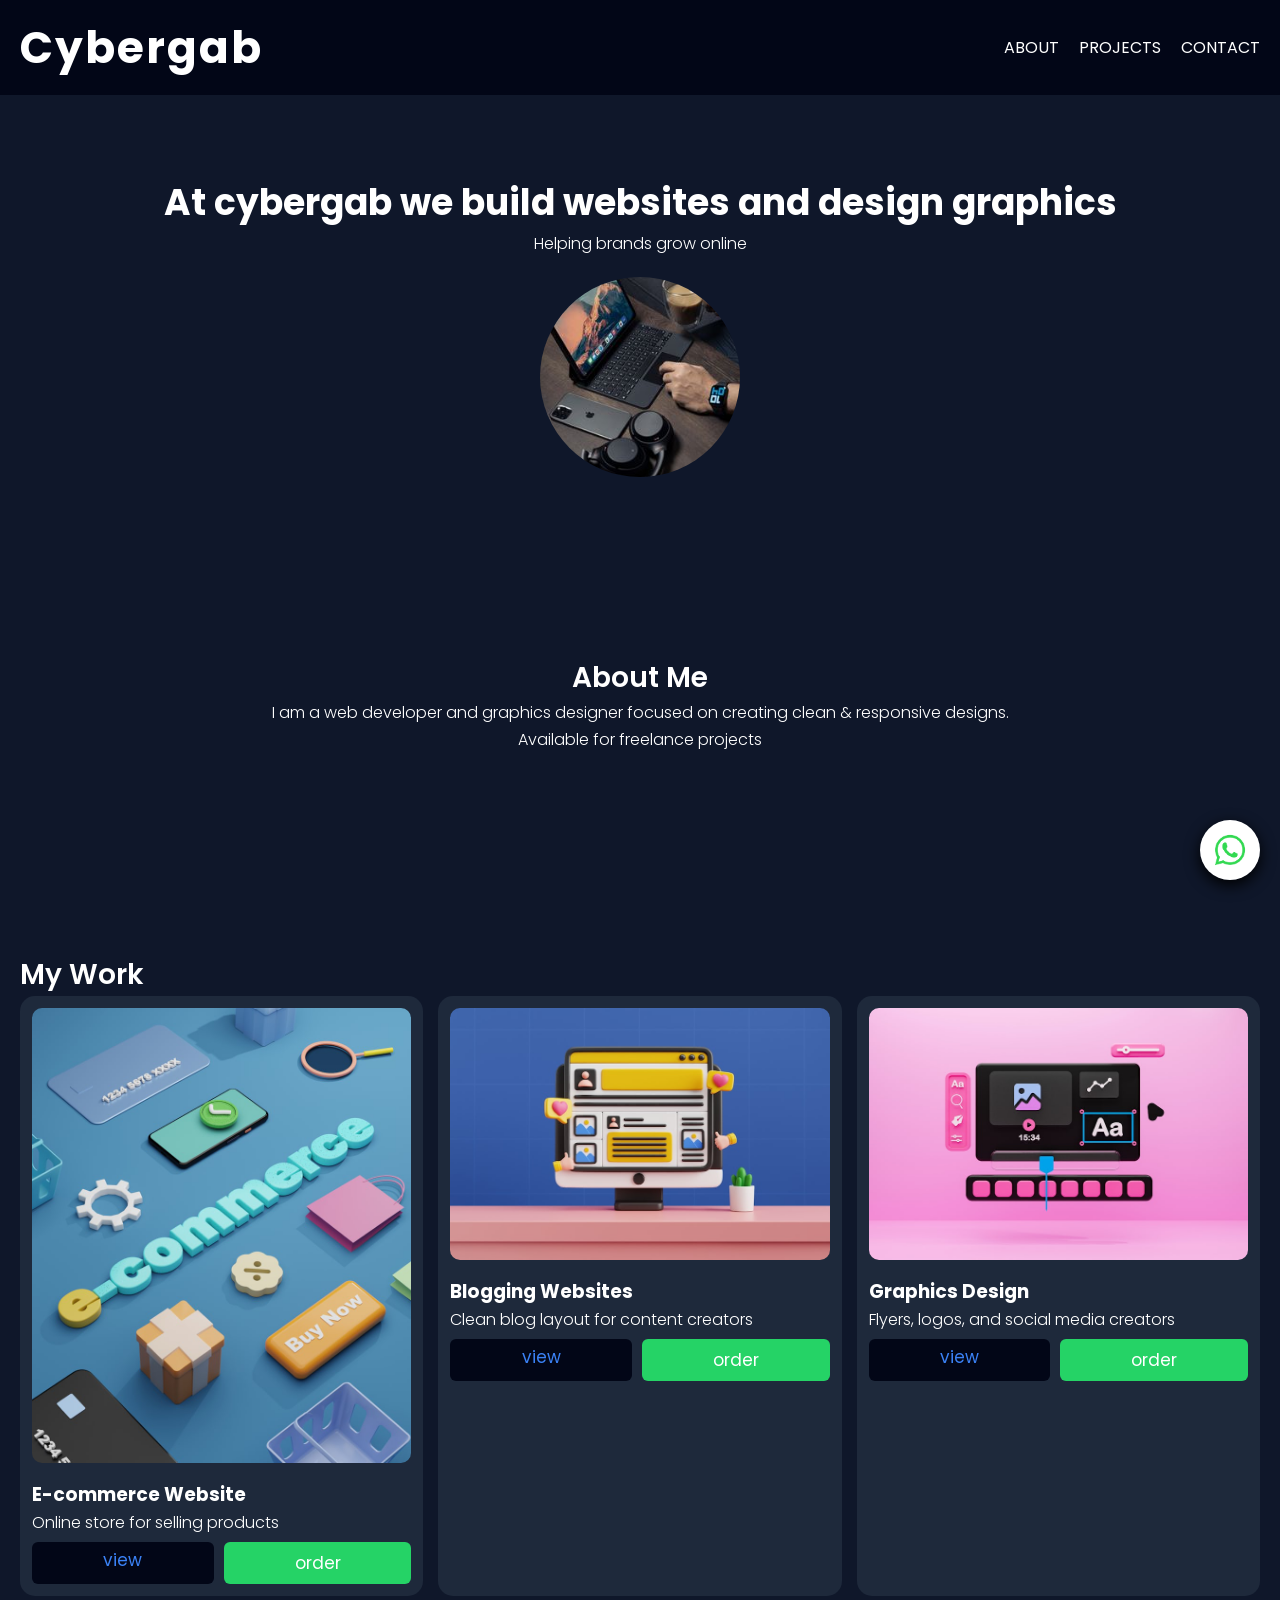
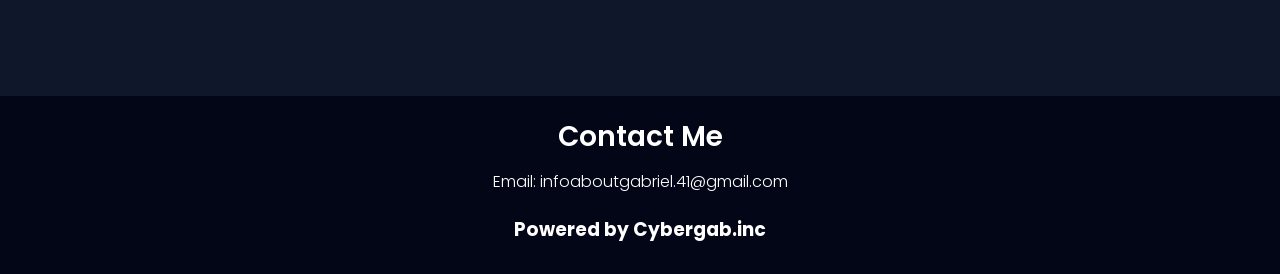
<file: Project 1/index.html>
<!DOCTYPE html>
<html lang="en">
<head>
    <meta charset="UTF-8">
    <meta http-equiv="X-UA-Compatible" content="IE=edge">
    <meta name="viewport" content="width=device-width, initial-scale=1.0">
    <title>cybergab-port1</title>
    <link rel="stylesheet" href="style.css">
    <link href="https://fonts.googleapis.com/css2?family=Poppins:wght@300;400;600;700&display=swap" rel="stylesheet">
</head>
<body>
    <!-- header -->
    <header>
        <div class="logo"> <span class="desktop-logo">Cybergab</span>
        <span class="mobile-logo">CG</span>
    </div>

    <nav id="nav-menu">
        <a href="#about">ABOUT</a>
        <a href="#projects">PROJECTS</a>
        <a href="#contact">CONTACT</a>
    </nav>

    <div class="hamburger" id="hamburger">&#9776;
    </div>
    </header>
    <!-- HERO -->
    <section class="hero">
        <h1>At cybergab we build websites and design graphics</h1>
        <p>Helping brands grow online</p>
        
        <div class="hero-image">
            <img src="pics/cybpic.jpg" alt="My photo">
        </div>
    </section>
    <!-- ABOUT -->
    <section id="about" class="fade-in">
        <h2>About Me</h2>
        <p>I am a web developer and graphics designer focused on creating clean & responsive designs.</p>
        <p>Available for freelance projects</p>
    </section>
    <!-- projects -->
    <section id="projects" class="fade-in">
        <h2>My Work</h2>
        <div class="projects">
<!-- card 1 -->
            <div class="card"><img src="pics/e-comm.jpeg" alt="project">
            <h3>E-commerce Website</h3>
        <p>Online store for selling products</p>
    
        <div class="card-buttons">
        <a href="card1.html" target="_blank" class="view-btn">
            view
        </a>
        <a href="https://wa.me/2347087700455
        ?text=Hello,%20I%20want%20a%20website%
        20like%20your%20Business%20Website" class="order-btn">
        order</a>
    </div>
</div>
<!-- card 2 -->
            <div class="card"><img src="pics/blogg.jpeg" alt="project">
                <h3>Blogging Websites</h3>
                <p>Clean blog layout for content creators</p>

                <div class="card-buttons">
                    <a href="card2.html" target="_blank" class="view-btn">
                        view
                    </a>
                    <a href="https://wa.me/2347087700455
                    ?text=Hello,%20I%20want%20a%20website%
        20like%20your%20Business%20Website" class="order-btn">
                    order</a>
                </div>
            </div>
<!-- card 3 -->
            <div class="card"><img src="pics/graphics.jpeg" alt="project">
                <h3>Graphics Design</h3>
                <p>Flyers, logos, and social media creators</p>

                <div class="card-buttons">
                    <a href="card3.html" target="_blank" class="view-btn">
                        view
                    </a>
                    <a href="https://wa.me/2347087700455
                    ?text=Hello,%20I%20want%20a%20website%
        20like%20your%20Business%20Website" class="order-btn">
                    order</a>
                </div>
            </div>

        </div>
    </section>
    <!-- CONTACT -->
    <section id="contact" class="fade-in">
        <h2>Contact Me</h2>
        <p>Email: infoaboutgabriel.41@gmail.com</p>
        <h3>Powered by Cybergab.inc</h2>
    </section>
    <script src="script.js"></script>
    <a href="https://wa.me/2347087700455"
    class="whatsapp-btn"> <img src="pics/whatsapp-icon.png" alt="Whatsapp">
</a>
</body>
</html>
</file>
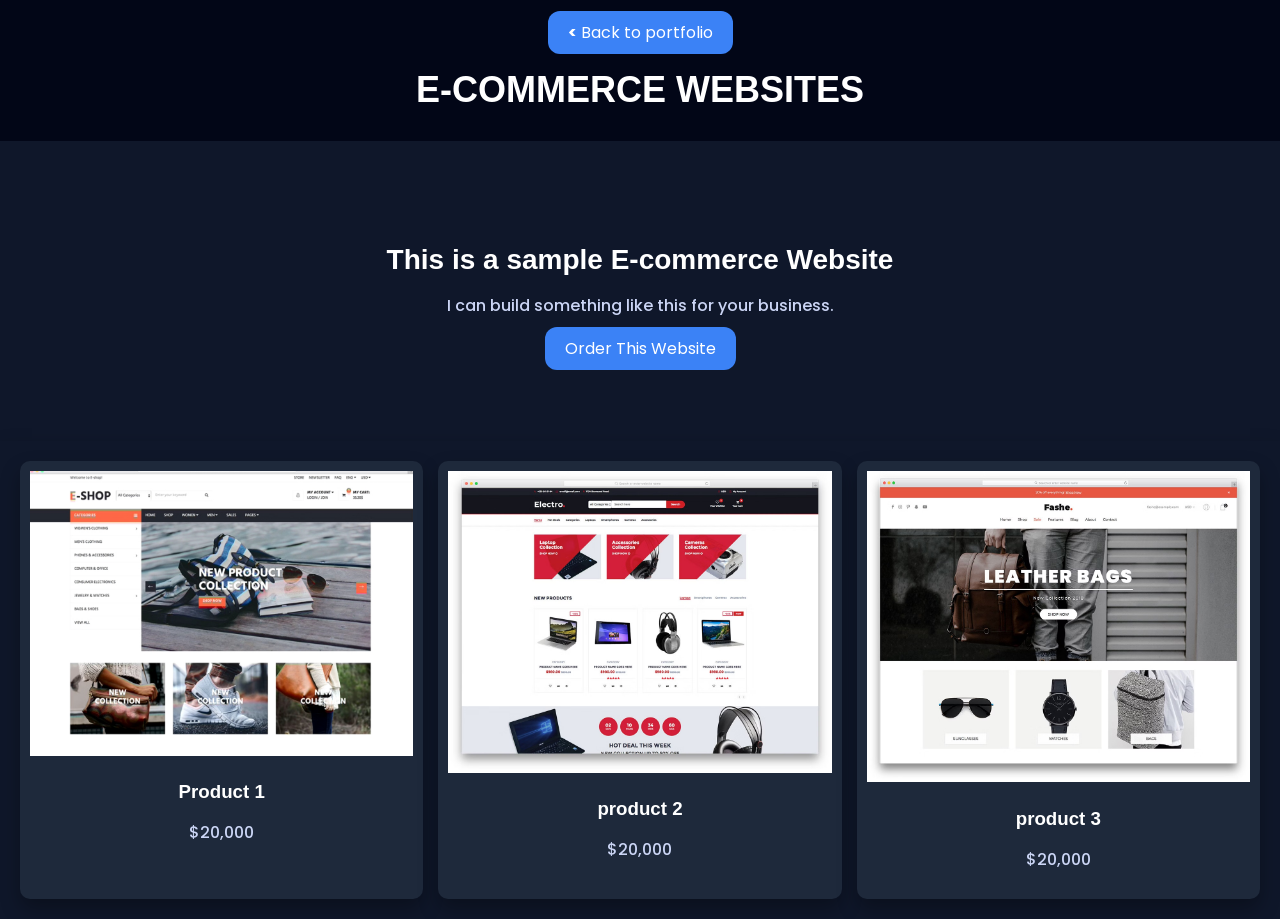
<file: Project 1/card1.html>
<!DOCTYPE html>
<html lang="en">
<head>
    <meta charset="UTF-8">
    <meta http-equiv="X-UA-Compatible" content="IE=edge">
    <meta name="viewport" content="width=device-width, initial-scale=1.0">
    <title>E-commerce WEBSITE</title>
    <link rel="stylesheet" href="card1.css">
    <link href="https://fonts.googleapis.com/css2?family=Poppins:wght@300;400;600;700&display=swap" rel="stylesheet">
</head>
<body>
    <header>
        <span id="desktop-back"><a href="index.html"> <b>&lt;</b> Back to portfolio</a></span>
        <span id="mobile-back"> <a href="index.html"><b>&lt;</b></a></span>
        <h1>E-COMMERCE WEBSITES</h1>
    </header>

    <section>
        <h2>This is a sample E-commerce Website</h2>
        <p>I can build something like this for your business.</p>
        <a href="https://wa.me/2347087700455
        ?text=Hello,%20I%20want%20an%20E-commerce%
        20Website" target="_blank" class="btn">Order This Website</a>
    </section>

    <section class="products">
        <div class="product">
            <img src="card-pics/e1.avif" alt="E-COMMERCE website">
            <h3>Product 1</h3>
            <p>$20,000</p>
        </div>

        <div class="product">
            <img src="card-pics/e2.avif" alt="E-COMMERCE website">
            <h3>product 2</h3>
            <p>$20,000</p>
        </div>

        <div class="product">
            <img src="card-pics/e3.avif" alt="E-COMMERCE website">
            <h3>product 3</h3>
            <p>$20,000</p>
        </div>

    </section>
</body>
</html>
</file>
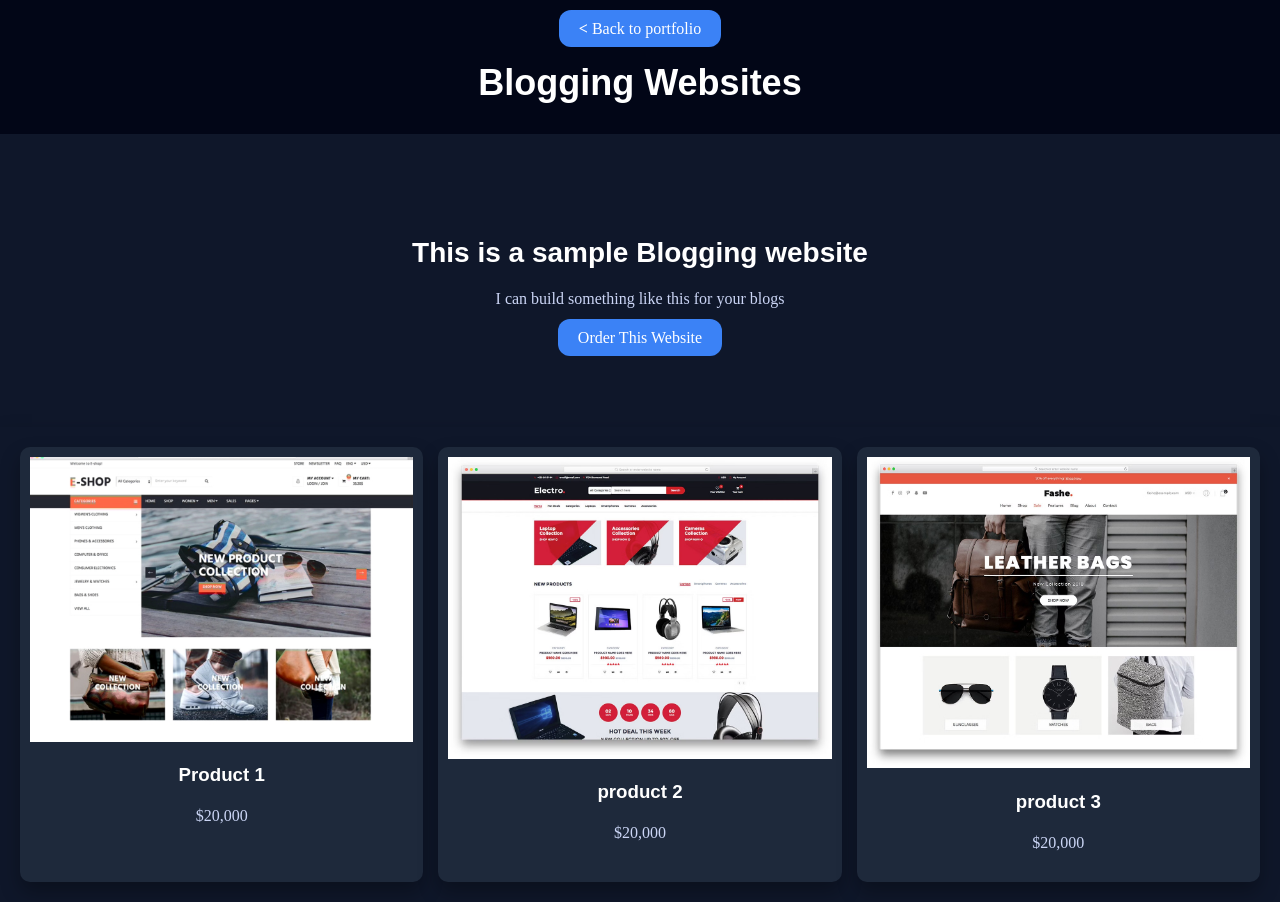
<file: Project 1/card2.html>
<!DOCTYPE html>
<html lang="en">
<head>
    <meta charset="UTF-8">
    <meta http-equiv="X-UA-Compatible" content="IE=edge">
    <meta name="viewport" content="width=device-width, initial-scale=1.0">
    <title>BLOGGING SITES</title>
    <link rel="stylesheet" href="card1.css">
</head>
<body>
    <header>
        <span id="desktop-back"><a href="index.html"> <b>&lt;</b> Back to portfolio</a></span>
        <span id="mobile-back"> <a href="index.html"><b>&lt;</b></a></span>
        <h1>Blogging Websites</h1>
    </header>

    <section>
        <h2>This is a sample Blogging website</h2>
        <p>I can build something like this for your blogs</p>
        <a href="https://wa.me/2347087700455
        ?text=Hello,%20I%20want%20a%20Blogging%
        20Website" target="_blank" class="btn">Order This Website</a>
    </section>

    <section class="products">
        <div class="product">
            <img src="card-pics/e1.avif" alt="E-COMMERCE website">
            <h3>Product 1</h3>
            <p>$20,000</p>
        </div>

        <div class="product">
            <img src="card-pics/e2.avif" alt="E-COMMERCE website">
            <h3>product 2</h3>
            <p>$20,000</p>
        </div>

        <div class="product">
            <img src="card-pics/e3.avif" alt="E-COMMERCE website">
            <h3>product 3</h3>
            <p>$20,000</p>
        </div>

    </section>
</body>
</html>
</file>
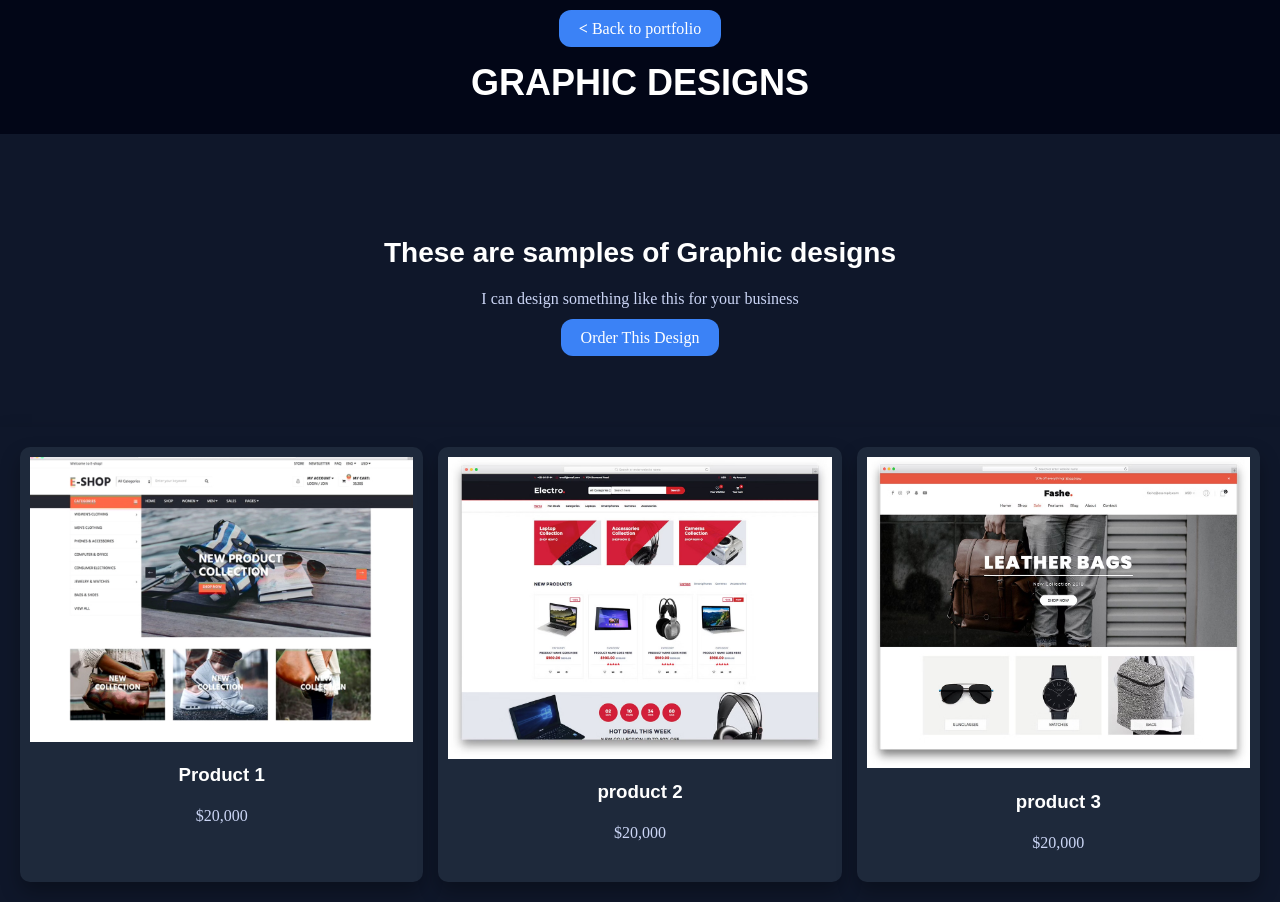
<file: Project 1/card3.html>
<!DOCTYPE html>
<html lang="en">
<head>
    <meta charset="UTF-8">
    <meta http-equiv="X-UA-Compatible" content="IE=edge">
    <meta name="viewport" content="width=device-width, initial-scale=1.0">
    <title>Graphics Designs</title>
    <link rel="stylesheet" href="card1.css">
</head>
<body>
   <header>
    <span id="desktop-back"><a href="index.html"> <b>&lt;</b> Back to portfolio</a></span>
    <span id="mobile-back"> <a href="index.html"><b>&lt;</b></a></span>
       <h1>GRAPHIC DESIGNS</h1>
   </header> 
   
<section>
    <h2>These are samples of Graphic designs</h2>
    <p>I can design something like this for your business</p>
    <a href="https://wa.me/2347087700455
    ?text=Hello,%20I%20need%20a%20graphic%
    20design%20services" target="_blank" class="btn">Order This Design</a>
</section>

<section class="products">
    <div class="product">
        <img src="card-pics/e1.avif" alt="E-COMMERCE website">
        <h3>Product 1</h3>
        <p>$20,000</p>
    </div>

    <div class="product">
        <img src="card-pics/e2.avif" alt="E-COMMERCE website">
        <h3>product 2</h3>
        <p>$20,000</p>
    </div>

    <div class="product">
        <img src="card-pics/e3.avif" alt="E-COMMERCE website">
        <h3>product 3</h3>
        <p>$20,000</p>
    </div>

</section>
</body>
</html>
</file>
<file: Project 1/style.css>
* {
    margin: 0;
    padding: 0;
    box-sizing: border-box;
}

body{
    background: #0f172a;
    color: white;
    font-family: 'poppins';
}

h1{
    font-weight: 700;
    font-size: 36px;
}

h2 {
    font-weight: 600;
    font-size: 28px;
}

p{
    font-weight: 300;
    line-height: 1.7;
}

/* HEADER */
header{
    display: flex;
    justify-content: space-between;
    align-items: center;
    padding: 15px 20px;
    background: #020617;
}

.logo{
    font-weight: bold;
    font-size: 44px;
    letter-spacing: 2px;
    transition: 0.3s;
}



/* HIDE MOBILE LOGO BY DEFAAULT */
.mobile-logo{
display: none;
}

nav{
    display: flex;
    gap: 20px;
}

nav a{
    text-decoration: none;
    color: white;
    position: relative;
}

nav a::after{
    content: '';
    position: absolute;
    width: 0%;
    height: 2px;
    background: #3b82f6;
    left: 0;
    bottom: -5px;
    transition: 0.3s;
}

nav a:hover::after{
    width: 100%;
}

/* HAMBURGER hidden on desktop */
.hamburger{
    display: none;
    font-size: 25px;
    cursor: pointer;
}

/* hero */
.hero{
    text-align: center;
    padding: 80px 20px;
}

.hero-image{
    margin-top: 20px;
    display: flex;
    justify-content: center;
}

.hero-image img{
    width: 200px;
    height: 200px;
    border-radius: 50%;
    object-fit: cover;
    animation: bounce 1.5s infinite ease-in-out;
}

/* SECTION */
section{
    /* padding: 50px 20px; */
    /* padding: 80px 20px; */
    padding: 100px 20px;
}

#about{
    text-align: center;
}

.fade-in {
    opacity: 0;
    transform: translateY(40px);
    transition: all 0.7s ease;
}

.fade-in.show {
    opacity: 1;
    transform: translateY(0);
}

/* projects */
.projects{
    display: grid;
    grid-template-columns: repeat(3, 1fr);
    gap: 15px;
}

.card{
    background: #1e293b;
    padding: 12px;
    border-radius: 15px;
    transition: 0.3s;
    /* display: flex;
    flex-direction: column;
    justify-content: space-between;
    overflow: hidden;  */
}

.card p{
    margin-bottom: 6px;
}

.card:hover{
    transform: translateY(-10px);
    box-shadow: 0 15px 30px rgba(0, 0, 0, 0.4);
}

.card img{
    width: 100%;
    border-radius: 10px;
    margin-bottom: 10px;
    box-shadow: rgba(0,0,0, 1);
    
}

.card-buttons{
    display: flex;
    gap: 10px;
    margin-top: 6px;
}

.view-btn, .order-btn {
    flex: 1;
    text-align: center;
    padding: 5px;
    border-radius: 6px;
    text-decoration: none;
    font-size: 17px;
}
/* view button */
.view-btn{
    /* background: rgb(75, 75, 119); */
    background-color: #020617;
    color: #3b82f6;
    border: 1px soild white;
    text-align: center;
    text-decoration: none;
    border-radius: 6px;
    flex: 1;
}

.view-btn:hover {
    background-color: #3b82f6;
    color: white;
}

.order-btn{
    background: #25D366;
    color: white;
    border-radius: 6px;
    text-align: center;
    padding: 8px;
     flex: 1;  
}

.order-btn:hover{
    opacity: 0.9;
}
#contact {
    text-align: center;
    background: #020617;
    padding: 20px 20px;
}

#contact p{
    padding: 10px 10px;
}

#contact h3{
    padding: 10px 10px;
}

html{
    scroll-behavior: smooth;
}

.whatsapp-btn{
    position: fixed;
    bottom: 20px;
    right: 20px;
    width: 60px;
    height: 60px;
    animation: bounce 1.5s infinite ease-in-out;
}

.whatsapp-btn img{
    width: 100%;
    border-radius: 80px;
    box-shadow: 0 5px 15px rgba(0,0,0,1);
}

@keyframes bounce {
    0%, 100%{
        transform: translateY(0);
    }
        50%{
            transform: translateY(-6px);
        }
}

/* MOBILE */
@media (max-width: 768px) {
    /* switch logos */
    .desktop-logo {
        display: none;
    }

    .mobile-logo{
        display: block;
        animation: bounce 5s infinite ease-in-out;

    }
    
    nav {
        position: absolute;
        top: 60px;
        left: 0;
        width: 100%;
        background: #020617;
        flex-direction: column;
        align-items: center;
        display: none;
    }

    nav a{
        padding: 15px;
        width: 100%;
        text-align: center;
    }

    nav.active {
        display: flex;
    }

    .hamburger{
        display: block;
    }

    .projects{
        grid-template-columns: 1fr;
    }
}
</file>
<file: Project 1/card1.css>
body{
    font-family: 'poppins';
    margin: 0;
    background: #0f172a;
    color: white;
    /* text-align: center; */
}

header{
    padding: 20px;
    background: #020617;
    text-align: center;
}

h1, h2, h3 {
    margin-bottom: 10px;
    font-family: 'Montserrat', sans-serif;
}

h1{
    font-weight: 700;
    font-size: 36px;
}

h2 {
    font-weight: 600;
    font-size: 28px;
}


p{
    color: #cbd5f5;
    line-height: 1.7;
    font-weight: 500;
}

section{
    /* padding: 40px 20px; */
    padding: 80px 20px;
    text-align: center;
}

.btn{
    padding: 10px 20px;
    background: #3b82f6;
    color: white;
    border-radius: 12px;
    text-decoration: none;
    text-align: left;
    justify-content: end;
}

a{
    color: white;
    text-decoration: none;
    background: #3b82f6;
    border-radius: 12px;
    padding: 10px 20px;
}

a:hover{
    text-decoration: none;
}

#mobile-back {
    display: none;
}

/* .back-btn{
    font-weight: bolder;
} */

.products{
    display: grid;
    grid-template-columns: repeat(3, 1fr);
    gap: 15px;
    padding: 20px;
    box-shadow: 0 10px 20px rgba(0, 0, 0, 0.3);
}

.product{
    background: #1e293b;
    padding: 10px;
    border-radius: 10px;
    text-align: center;
    overflow: hidden;
    box-shadow: 0 10px 20px rgba(0, 0, 0, 0.3);
}

.product img{
    width: 100%;
    border-bottom: 10px;
    transition: 0.4s ease;
}

.product img:hover{
    transform: scale(1.08);
}

html{
    scroll-behavior: smooth;
}

@media (max-width: 768px) {
    .products{
        grid-template-columns: 1fr;
    }

    #desktop-back {
        display: none;
    }
    
    #mobile-back{
        display: block;
        text-align: left;
        font-size: 20px;
    }
}
</file>
